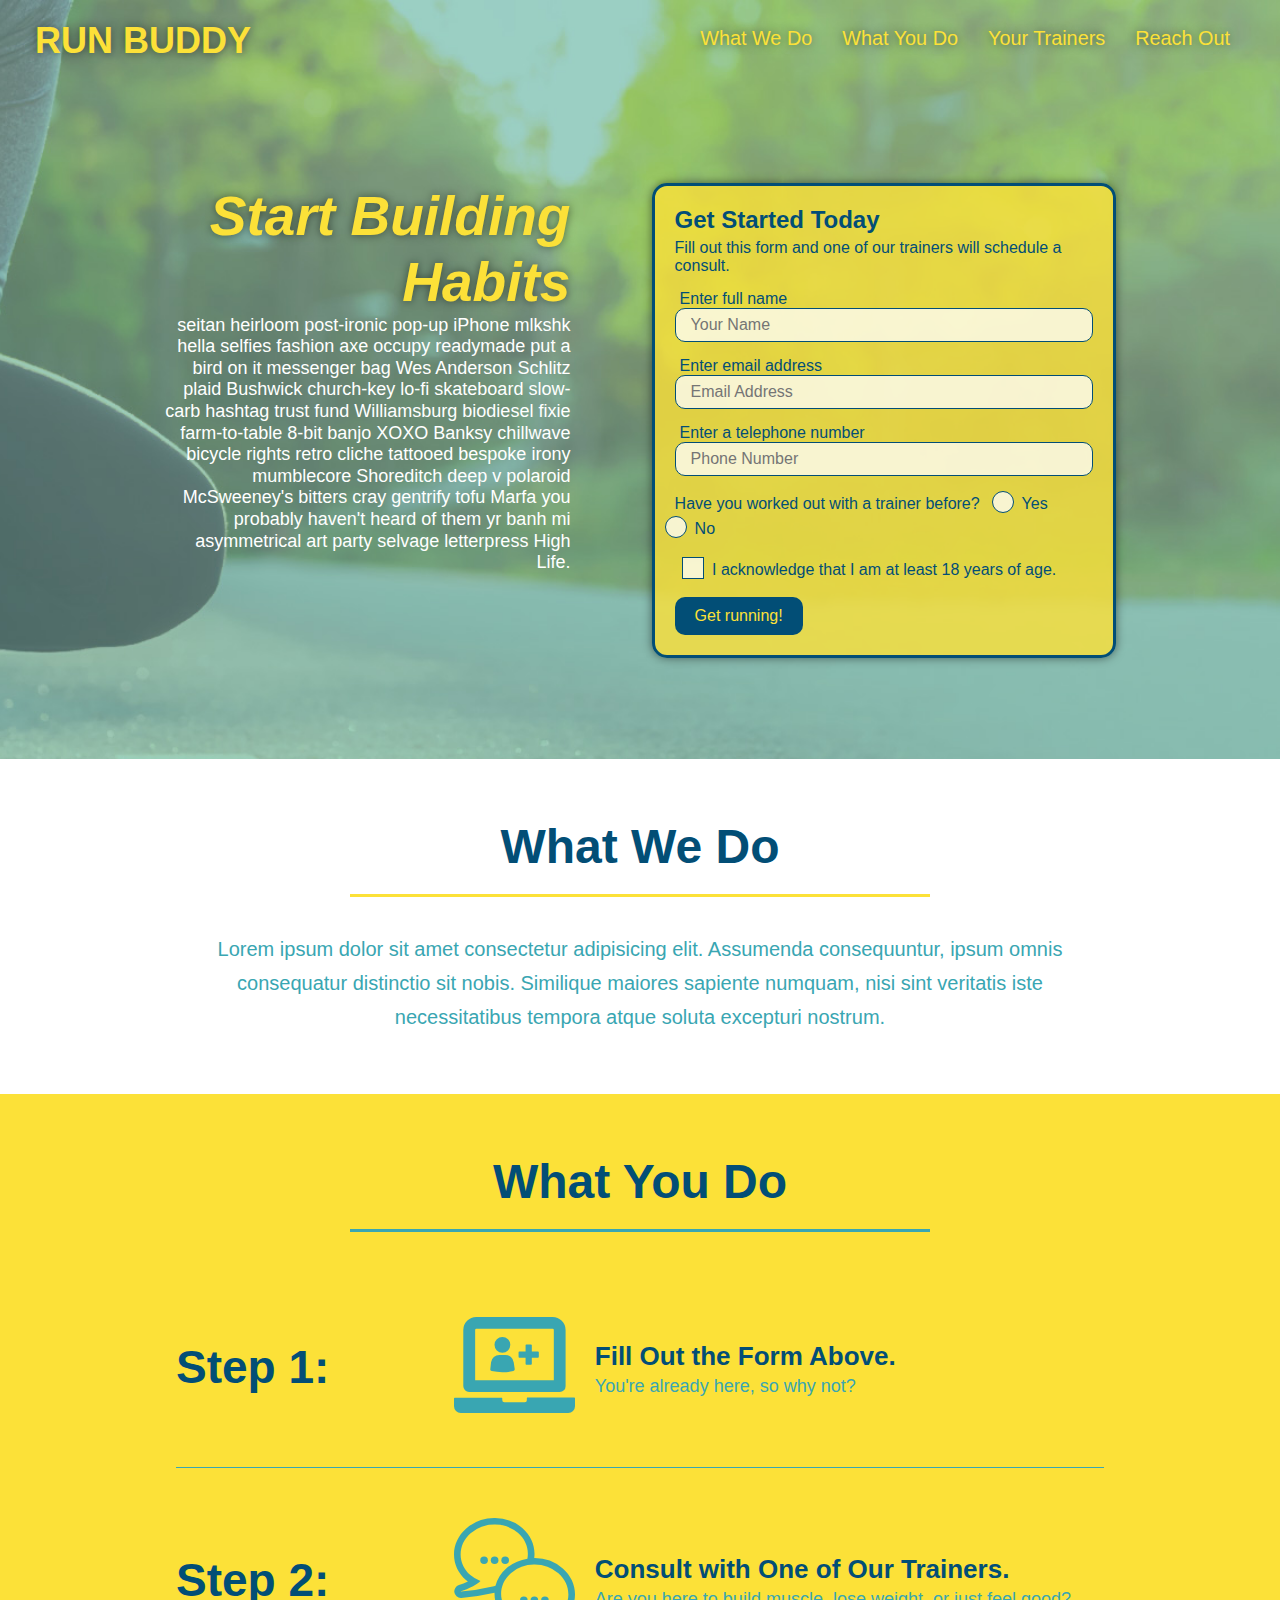
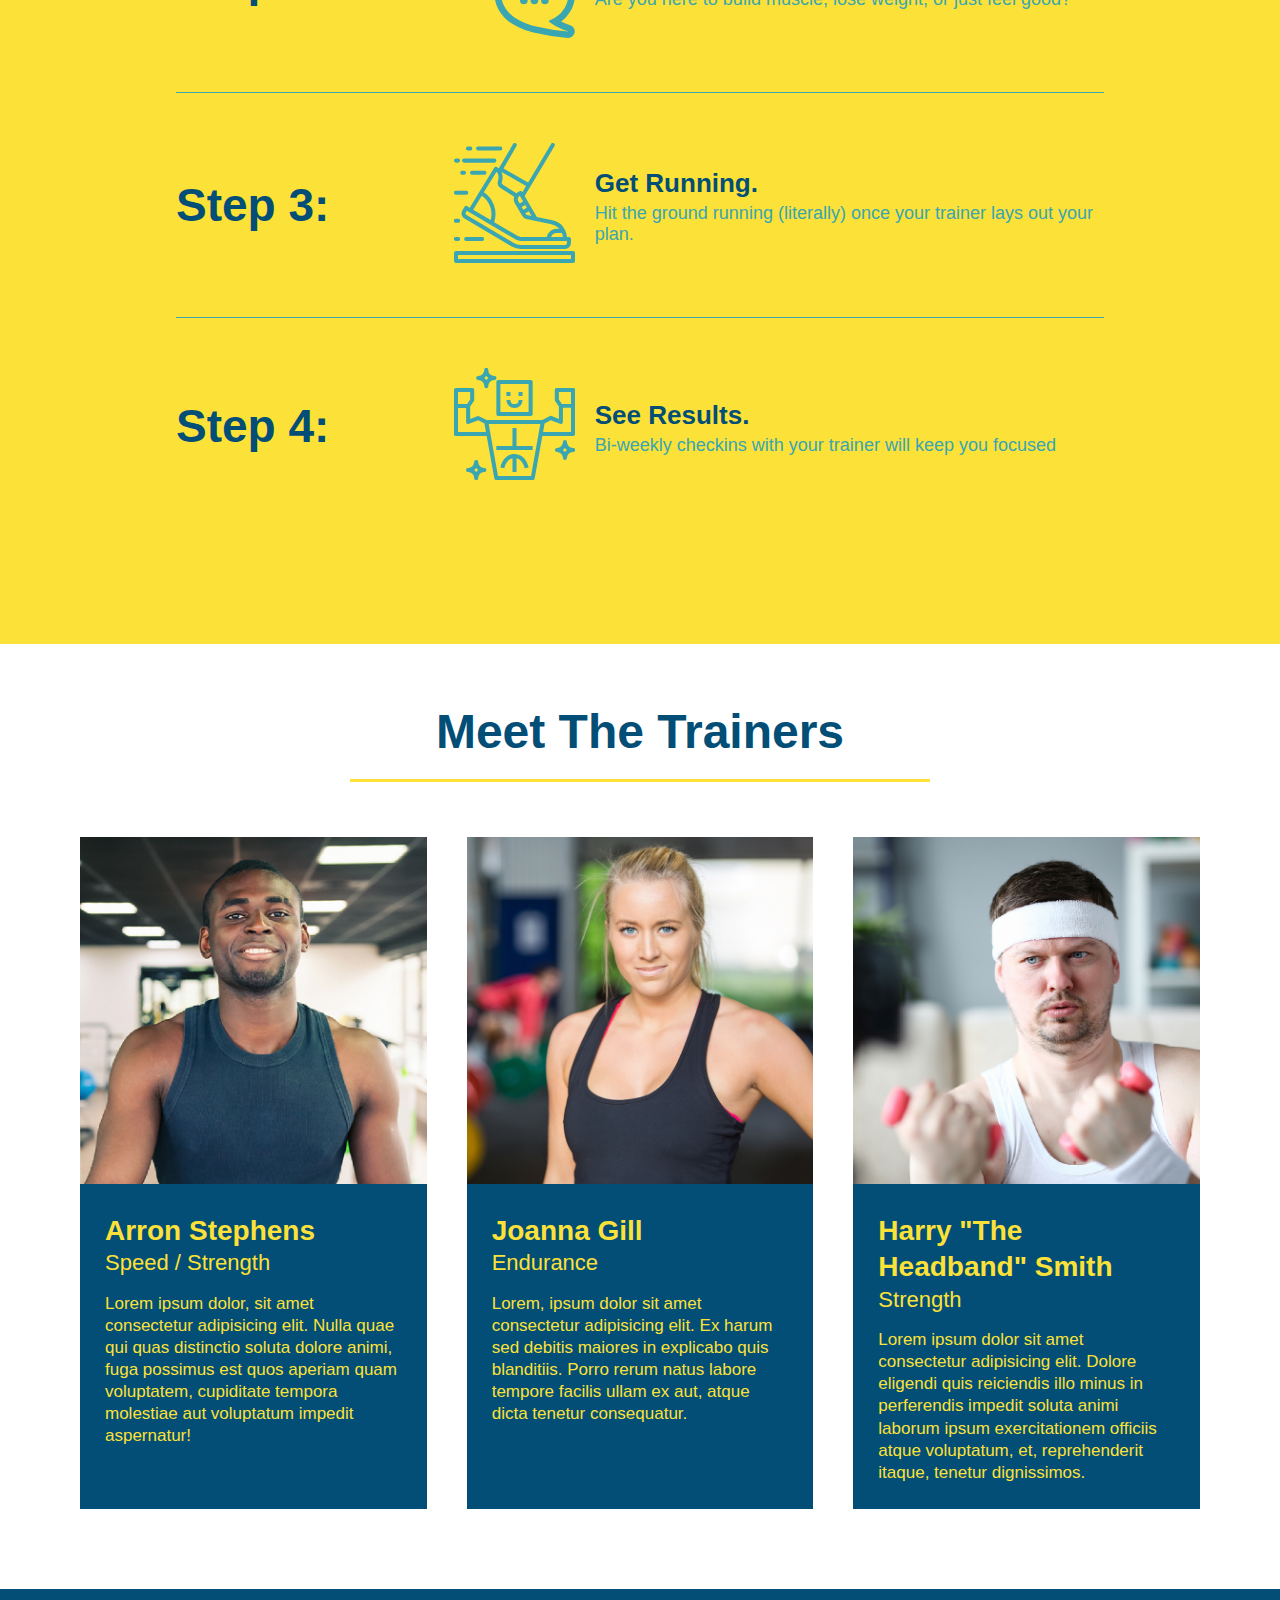
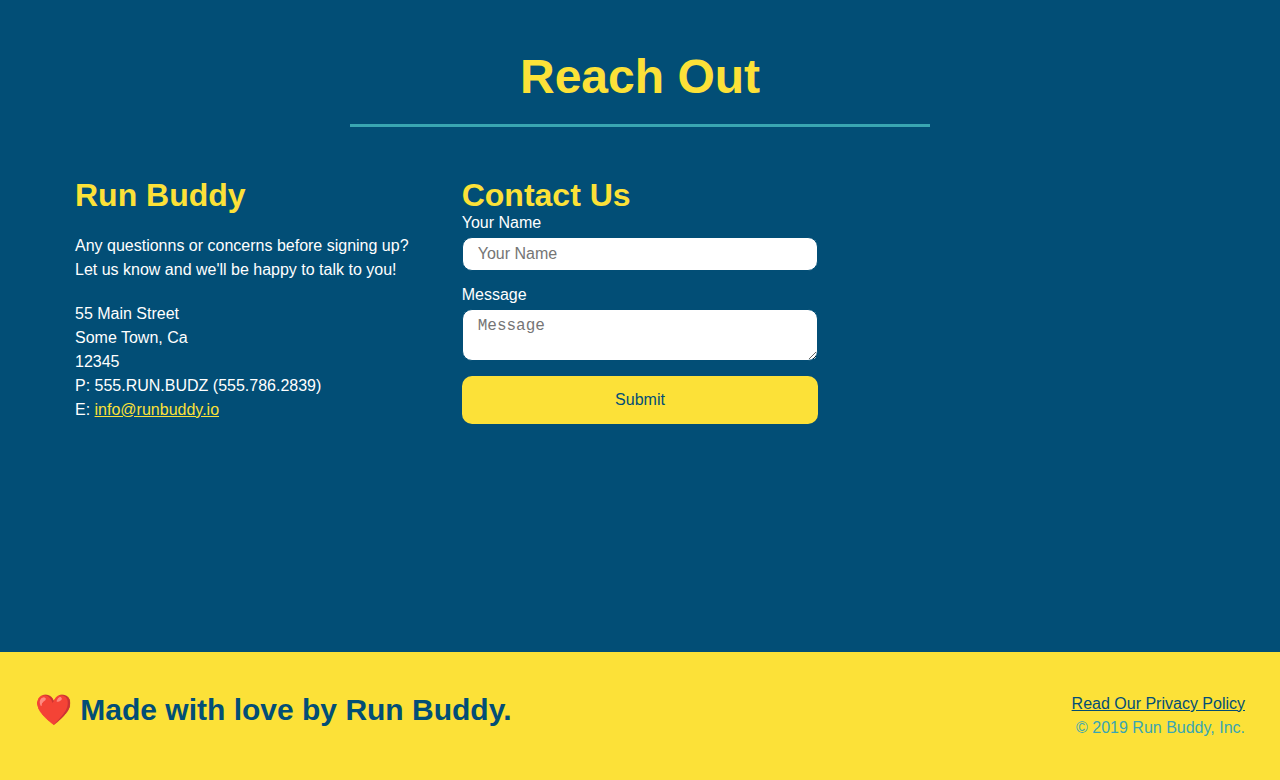
<file: index.html>
<!DOCTYPE html>
<html lang="en">
    <head>
        <meta charset="UTF-8">
        <meta name="viewport" content="width=device-width, initial-scale=1.0">
        <link rel="stylesheet" href="./assets/css/style.css">
        <title>Run Buddy</title>
    </head>
    <body>
        <!-- navigation tags -->
        <header>
            <h1>
                <a href="/">
                    RUN BUDDY
                </a>
            </h1>
            <nav>
                <!-- Unordered list element-->
                <ul>
                    <!-- List item element-->
                    <li>
                        <!-- Anchor element-->
                        <a href="./index.html#what-we-do">What We Do</a>
                    </li>
                    <li>
                        <a href="./index.html#what-you-do">What You Do</a>
                    </li>
                    <li>
                        <a href="./index.html#your-trainers">Your Trainers</a>
                    </li>
                    <li>
                        <a href="./index.html#reach-out">Reach Out</a>
                    </li>
                </ul>
            </nav>
        </header>

        <!-- hero section -->
        <section class="hero">
            <div class="hero-cta">
                <h2>Start Building Habits</h2>
                <p>
                    seitan heirloom post-ironic pop-up iPhone mlkshk hella selfies fashion axe occupy readymade put a bird on it messenger bag Wes Anderson Schlitz plaid Bushwick church-key lo-fi skateboard slow-carb hashtag trust fund Williamsburg biodiesel fixie farm-to-table 8-bit banjo XOXO Banksy chillwave bicycle rights retro cliche tattooed bespoke irony mumblecore Shoreditch deep v polaroid McSweeney's bitters cray gentrify tofu Marfa you probably haven't heard of them yr banh mi asymmetrical art party selvage letterpress High Life.
                </p>
            </div>
            <div class="hero-form">
                <h3>Get Started Today</h3>
                <p>Fill out this form and one of our trainers will schedule a consult.</p>
                <!-- Add form element-->
                <form action="">
                    <label for="name">Enter full name</label>
                    <input type="text" placeholder="Your Name" name="name" id="name" class="form-input" />
                    <label for="email">Enter email address</label>
                    <input type="email" placeholder="Email Address" name="email" id="email" class="form-input" />
                    <label for="phone">Enter a telephone number</label>
                    <input type="tel" placeholder="Phone Number" name="phone" id="phone" class="form-input" />
                    <p>
                        Have you worked out with a trainer before?
                        <span class="radio-wrapper">
                            <input type="radio" name="trainer-confirm" id="trainer-yes">
                            <label for="trainer-yes">Yes</label>
                        </span>
                        <span class="radio-wrapper">
                            <input type="radio" name="trainer-confrim" id="trainer-no">
                            <label for="trainer-no">No</label>
                        </span>
                    </p>
                    <p>
                        <span class="checkbox-wrapper">
                            <input type="checkbox" name="age-confirm" id="checkbox" />
                            <label for="checkbox">I acknowledge that I am at least 18 years of age.</label>
                        </span>
                    </p>
                    <button type="submit">
                        Get running!
                    </button>
                </form>
            </div>
        </section>
        <!-- end hero -->

        <!-- "what we do" section -->
        <section id="what-we-do" class="intro">
            <div class="flex-row">
                <h2 class="section-title primary-border">
                    What We Do
                </h2>
            </div>
            <div class="flex-row">
                <p>
                    Lorem ipsum dolor sit amet consectetur adipisicing elit. Assumenda consequuntur, ipsum omnis consequatur distinctio sit nobis. Similique maiores sapiente numquam, nisi sint veritatis iste necessitatibus tempora atque soluta excepturi nostrum.
                </p>
            </div>
        </section>
        
        <!-- "what you do" section -->
        <section id="what-you-do" class="steps">
            <div class="flex-row">
            <h2 class="section-title secondary-border">
                What You Do
            </h2>
            </div>

            <div class="step">
                <h3>Step 1:</h3>
                <div class="step-info">
                    <div class="step-img">
                        <img src="./assets/images/step-1.svg" alt="" />
                    </div>
                    <div class="step-text">
                        <h4>Fill Out the Form Above.</h4>
                        <p>You're already here, so why not?</p>
                    </div>
                </div>
            </div>

            <div class="step">
                <h3>Step 2:</h3>
                <div class="step-info">
                    <div class="step-img">
                        <img src="./assets/images/step-2.svg" alt="">
                    </div>
                    <div class="step-text">
                        <h4>Consult with One of Our Trainers.</h4>
                        <p>Are you here to build muscle, lose weight, or just feel good?</p>
                    </div>
                </div> 
            </div>

            <div class="step">
                <h3>Step 3:</h3>
                <div class="step-info">
                    <div class="step-img">
                        <img src="./assets/images/step-3.svg" alt="">
                    </div>
                    <div class="step-text">
                        <h4>Get Running.</h4>
                        <p>Hit the ground running (literally) once your trainer lays out your plan.</p>
                    </div>
                </div>
            </div>

            <div class="step">
                <h3>Step 4:</h3>
                <div class="step-info">
                    <div class="step-img">
                        <img src="./assets/images/step-4.svg" alt="">
                    </div>
                    <div class="step-text">
                        <h4>See Results.</h4>
                        <p>Bi-weekly checkins with your trainer will keep you focused</p>
                    </div>
                </div> 
            </div>

        </section>
        <!-- "what you do" end -->
        
        <!--" meet the trainers" section -->
        <section id="your-trainers">
            <div class="flex-row">
            <h2 class="section-title primary-border">
                Meet The Trainers
            </h2>
            </div>
            
            <div class="trainers">

                <article class="trainer">
                    <img src="./assets/images/trainer-1.jpg" alt="Arron Stephens in his workout clothes, ready to pump iron" />
                    <div class="trainer-bio">
                        <h3 class="trainer-name">Arron Stephens</h3>
                        <h4 class="trainer-role">Speed / Strength</h4>
                        <p>Lorem ipsum dolor, sit amet consectetur adipisicing elit. Nulla quae qui quas distinctio soluta dolore 
                       animi, fuga possimus est quos aperiam quam voluptatem, cupiditate tempora molestiae aut voluptatum impedit aspernatur!
                        </p>
                    </div>
                </article>

                <article class="trainer">
                    <img src="./assets/images/trainer-2.jpg" alt="Joanna Gill cooling off after a workout" />
                    <div class="trainer-bio">
                        <h3 class="trainer-name">Joanna Gill</h3>
                        <h4 class="trainer-role">Endurance</h4>
                        <p>Lorem, ipsum dolor sit amet consectetur adipisicing elit. Ex harum sed debitis maiores in explicabo quis blanditiis. 
                       Porro rerum natus labore tempore facilis ullam ex aut, atque dicta tenetur consequatur.
                        </p>
                    </div>
                </article>

                <article class="trainer">
                    <img src="./assets/images/trainer-3.jpg" alt="Harry Smith wearing a headband and lifting comically small pink weights" />
                    <div class="trainer-bio">
                        <h3 class="trainer-name">Harry "The Headband" Smith</h3>
                        <h4 class="tainer-role">Strength</h4>
                        <p>
                            Lorem ipsum dolor sit amet consectetur adipisicing elit. Dolore eligendi quis reiciendis illo minus in perferendis 
                        impedit soluta animi laborum ipsum exercitationem officiis atque voluptatum, et, reprehenderit itaque, tenetur dignissimos.
                        </p>
                    </div>
                </article>
            </div>
        </section>
        <!-- "end bio" section -->

        <!-- "reach out" start -->
        <section id="reach-out" class="contact">
            <div>
                <h2 class="section-title secondary-border">
                    Reach Out
                </h2>
            </div>
            
            <div class="contact-info">
                <div>
                    <h3>Run Buddy</h3>
                    <p>
                        Any questionns or concerns before signing up?
                        <br />
                        Let us know and we'll be happy to talk to you!
                    </p>

                    <address>
                        55 Main Street <br />
                        Some Town, Ca <br />
                        12345<br />
                        P: 555.RUN.BUDZ (555.786.2839)<br />
                        E: <a href="mailto:info@runbuddy.io">info@runbuddy.io</a>
                    </address>

                </div>

                <div class="contact-form">
                    <h3>Contact Us</h3>
                    <form>
                        <label for="contact-name">Your Name</label>
                        <input type="text" id="contact-name" placeholder="Your Name" />

                        <label for="contact-message">Message</label>
                        <textarea id="contact-message" placeholder="Message"></textarea>

                        <button type="submit">Submit</button>
                    </form>
                </div>

                <iframe 
                src="https://www.google.com/maps/embed?pb=!1m18!1m12!1m3!1d3182.6801026207045!2d-76.47498958455058!3d37.08892525909293!2m3!1f0!2f0!3f0!3m2!1i1024!2i768!4f13.1!3m3!1m2!1s0x89b07896b2dd3455%3A0xe86341ca16ab2d8!2s900%20Lakefront%20Commons%2C%20Newport%20News%2C%20VA%2023606!5e0!3m2!1sen!2sus!4v1637514815897!5m2!1sen!2sus"
                frameborder="0" style="border:0" allowfullscreen>
                </iframe>
            </div>
        </section>
        <!-- "reach out" end -->
        
        <!-- footer -->
        <footer>
            <h2>❤️ Made with love by Run Buddy.</h2>
            <div>
                <a href="./privacy-policy.html">Read Our Privacy Policy</a><br />
                &copy; 2019 Run Buddy, Inc.
            </div>
        </footer>
    </body>

</html>
</file>
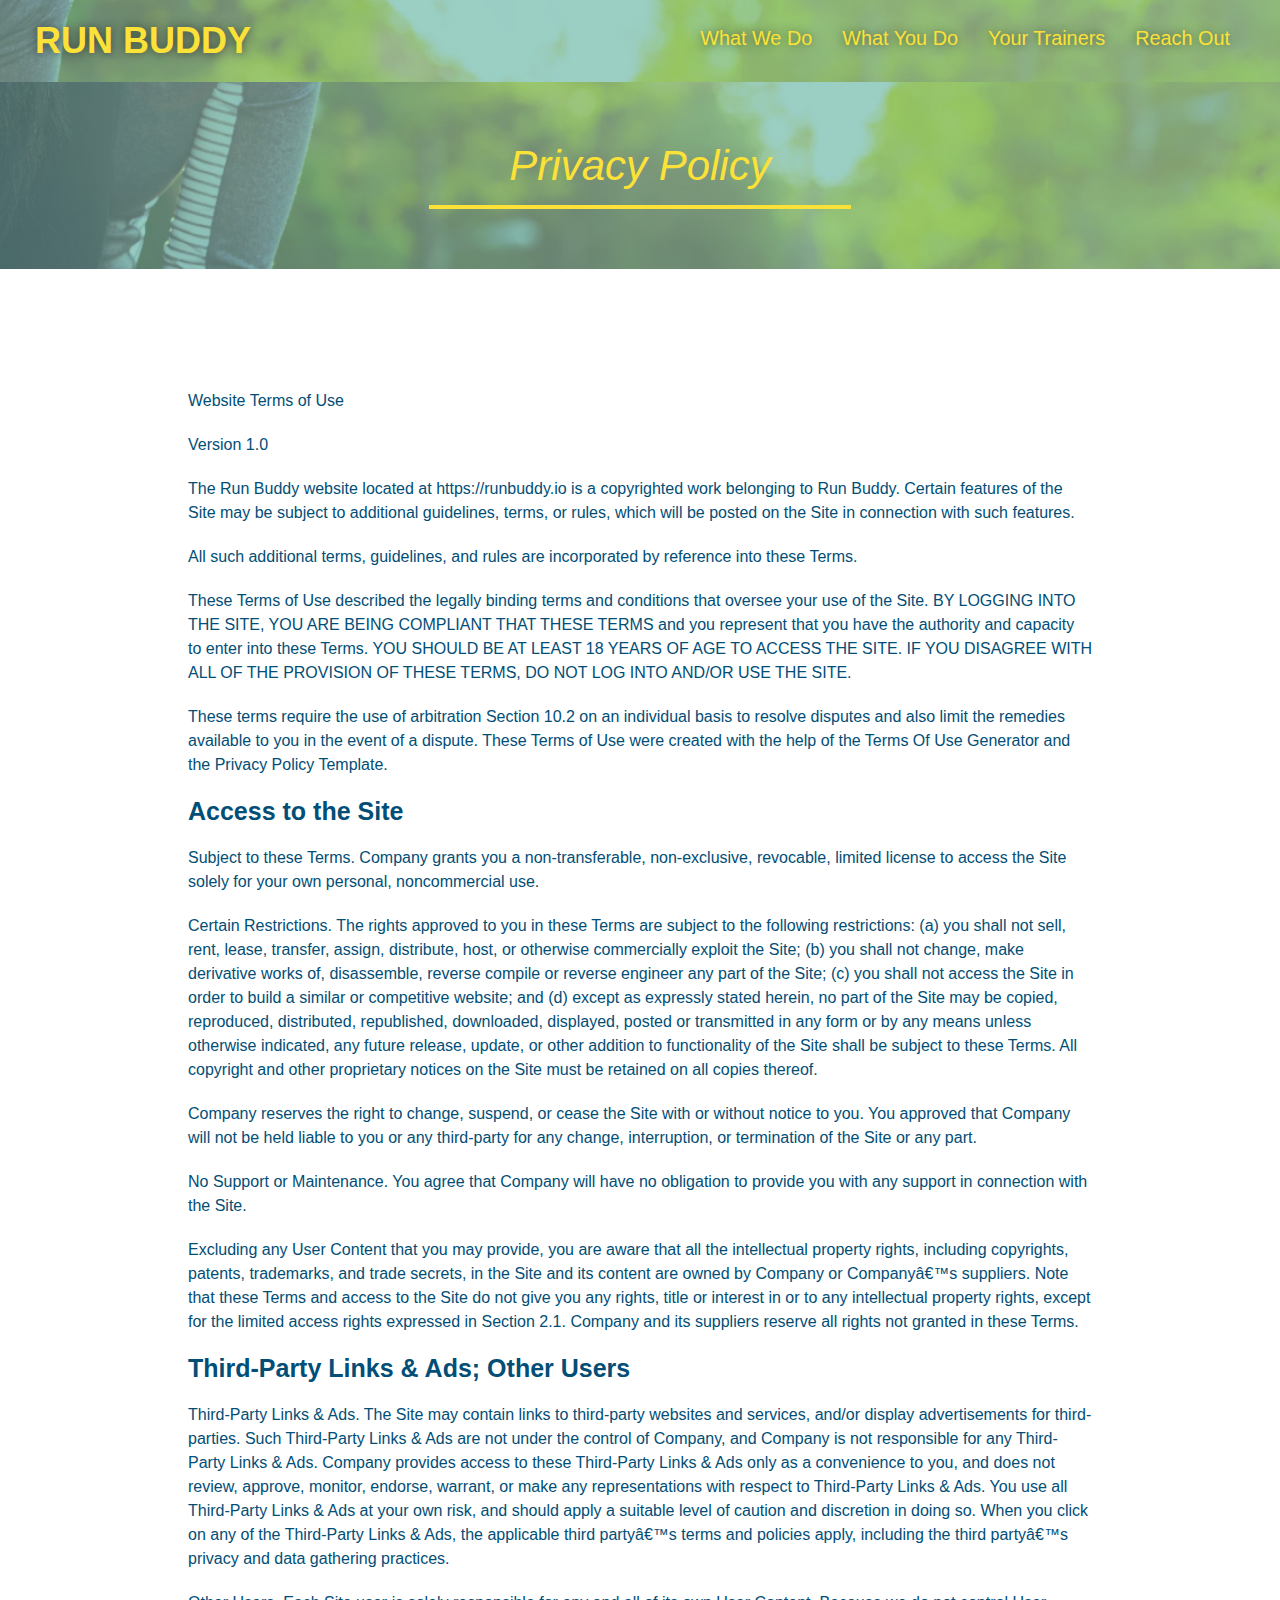
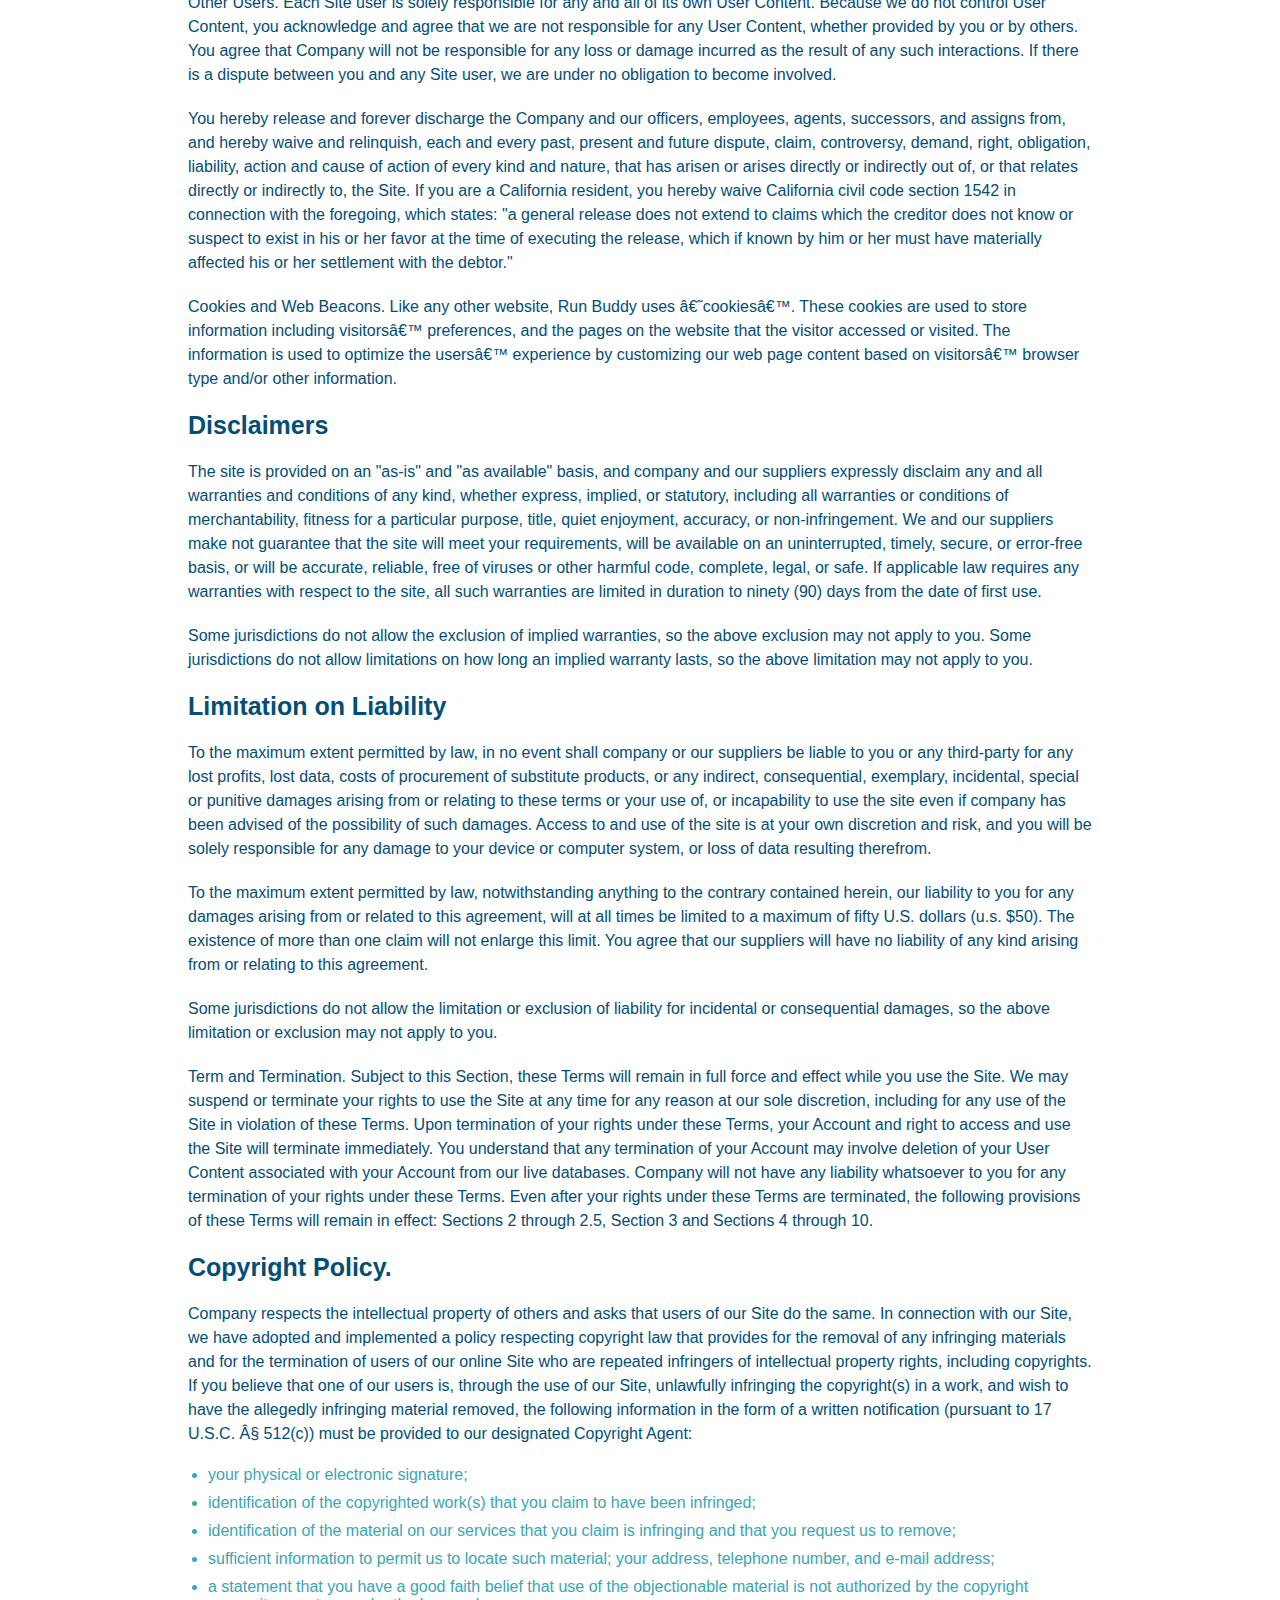
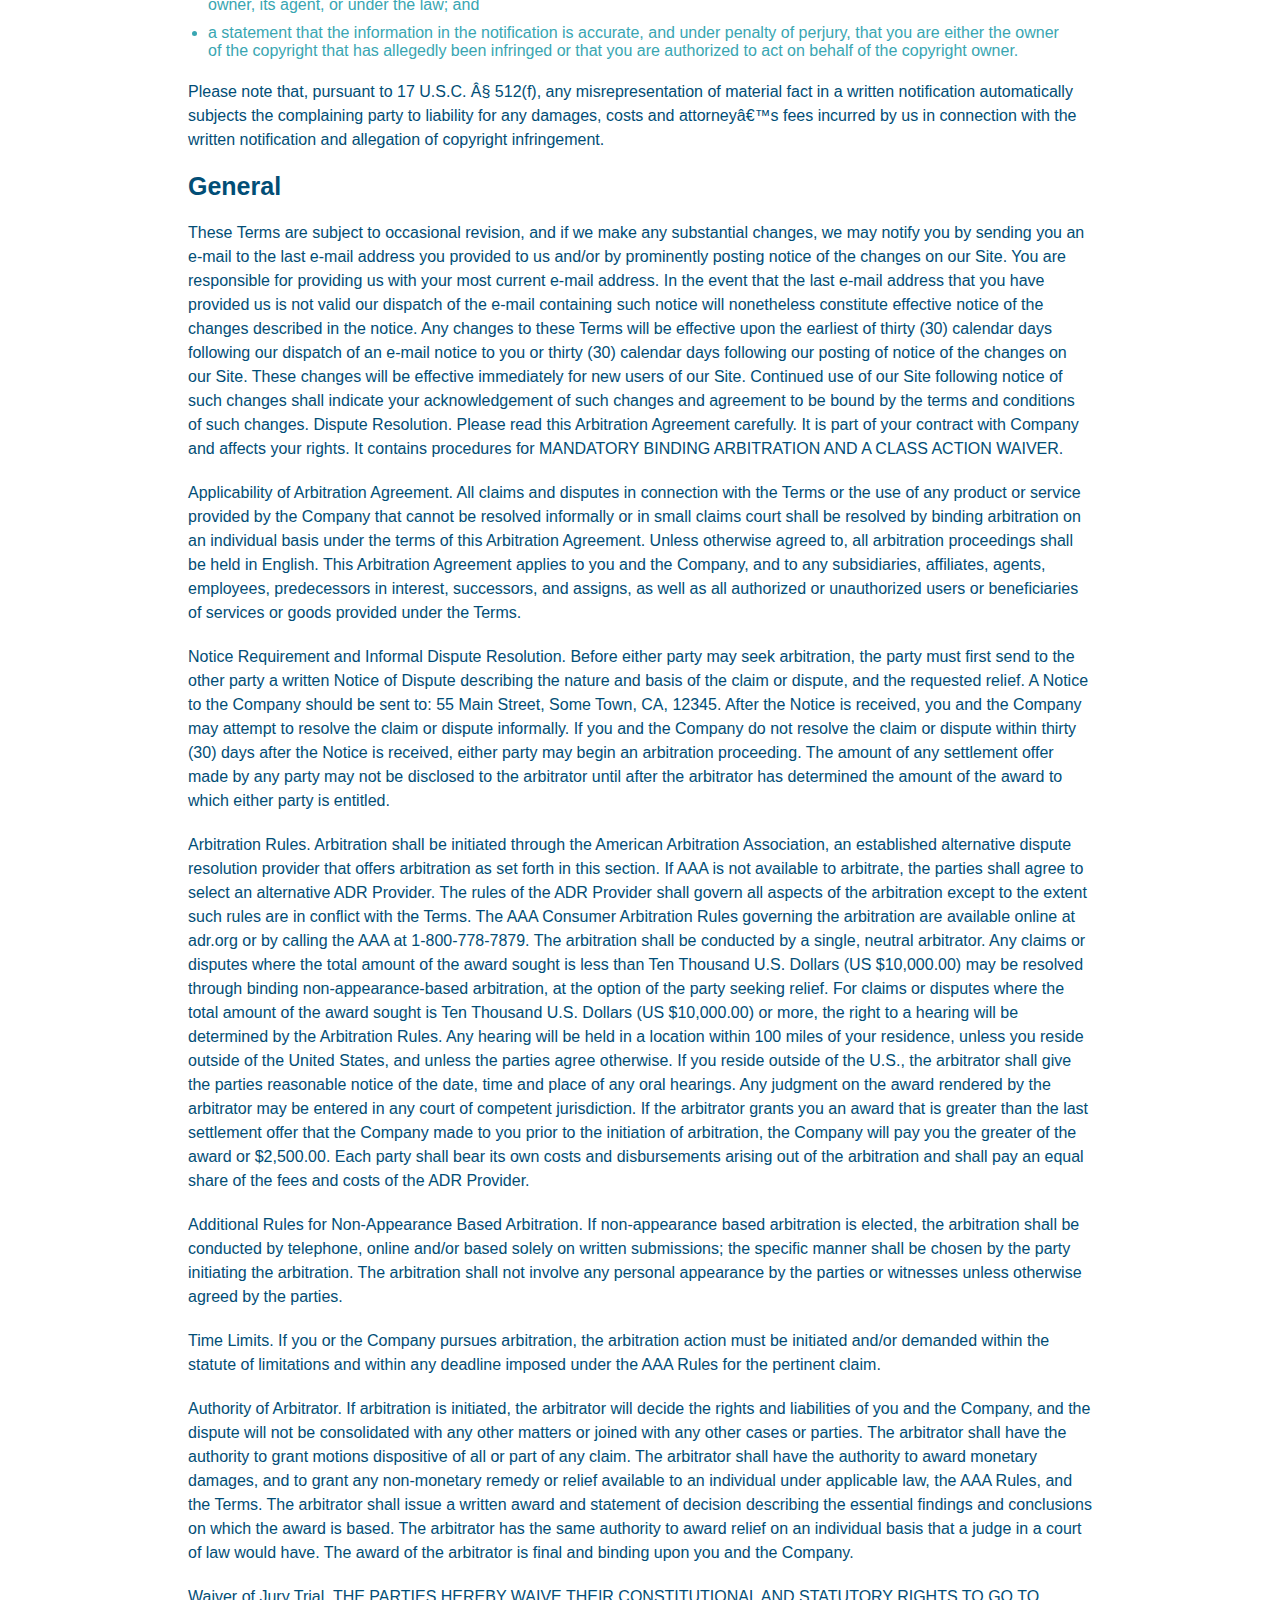
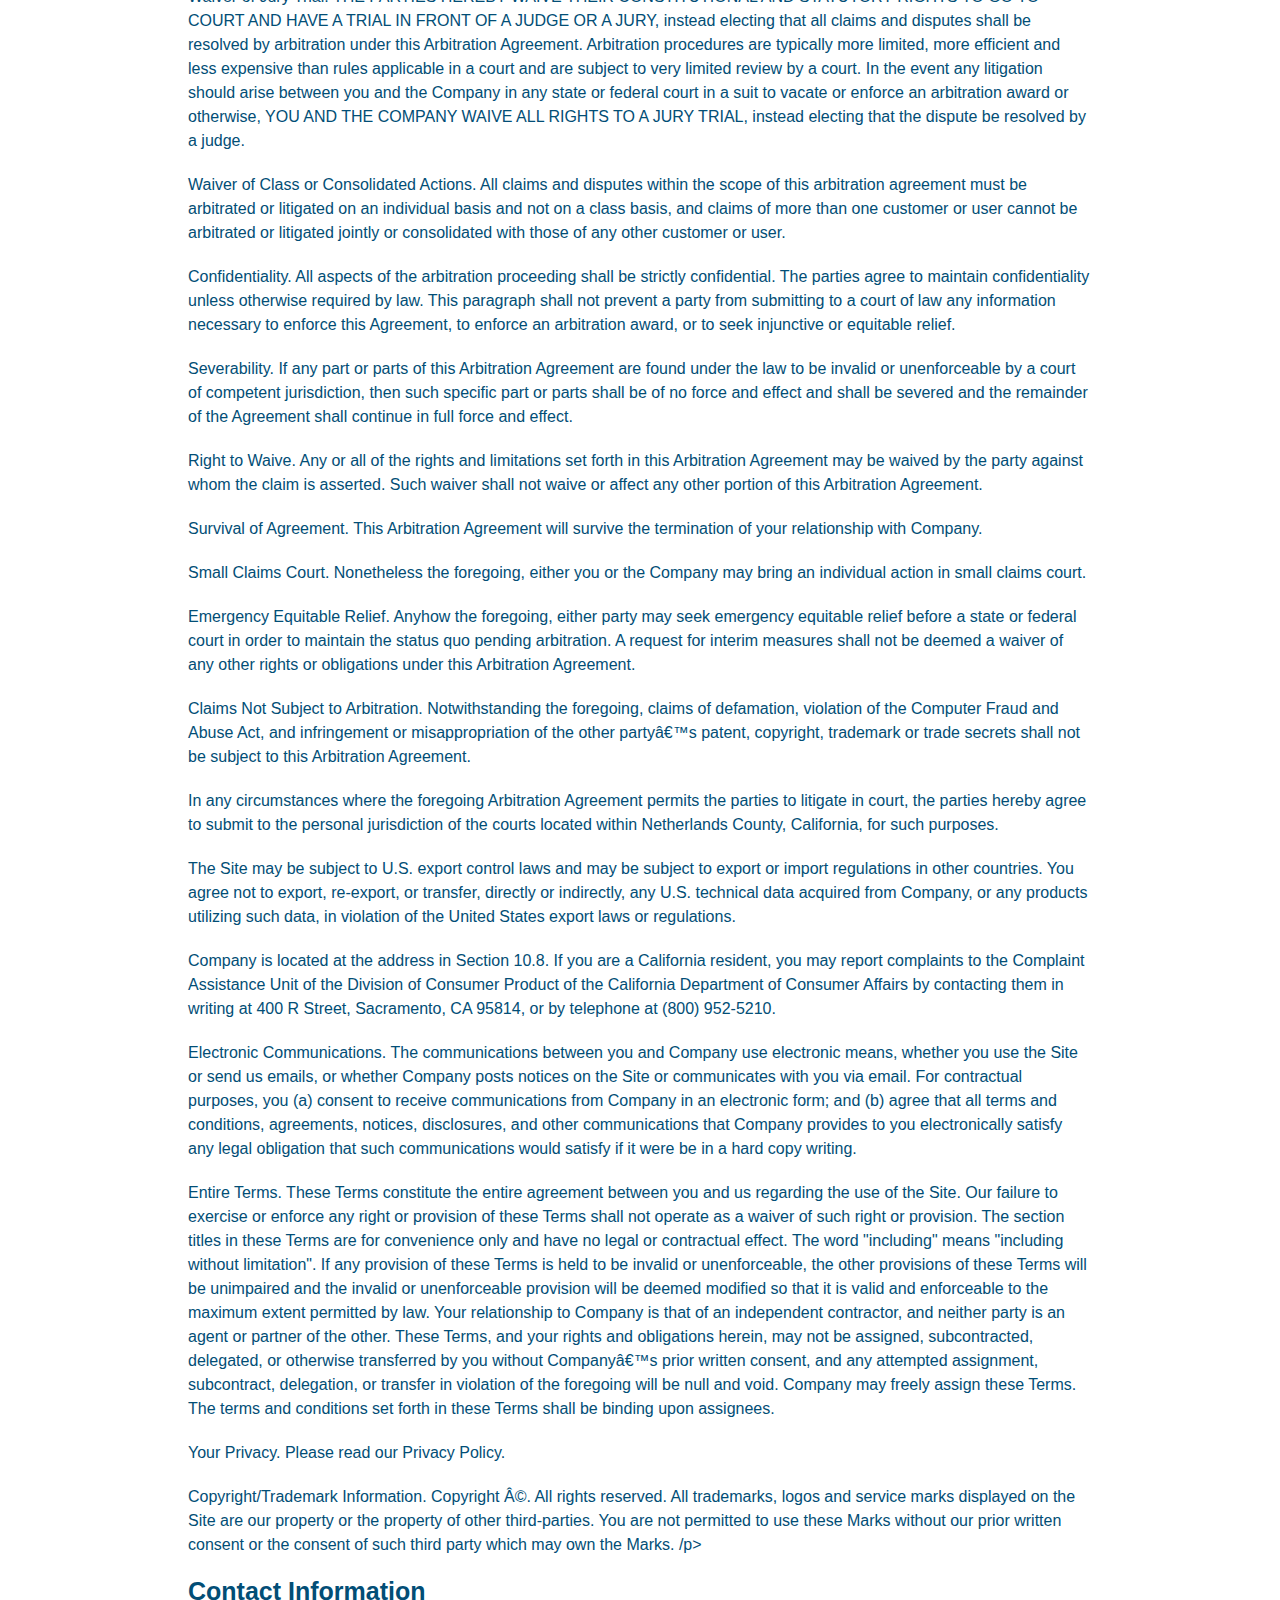
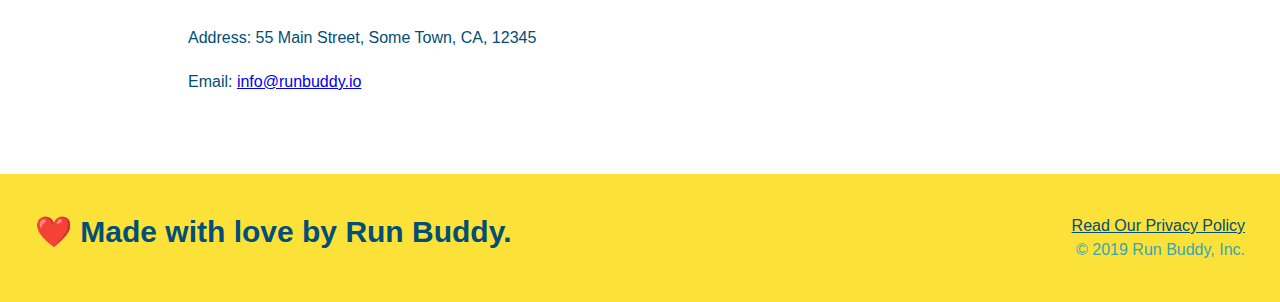
<file: privacy-policy.html>
<!DOCTYPE html>
<html lang="en">
<head>
    <meta charset="UTF-8">
    <title>Privacy Policy - Run Buddy</title>
    <link rel="stylesheet" href="./assets/css/style.css">
    <link rel="stylesheet" href="./assets/css/secondary-styles.css">
</head>
<body>
    <!-- navigation -->
    <header>
        <h1>
            <a href="/">RUN BUDDY</a>
        </h1>
        <nav>
            <!-- Unordered list element-->
            <ul>
                <!-- List item element-->
                <li>
                    <!-- Anchor element-->
                    <a href="#what-we-do">What We Do</a>
                </li>
                <li>
                    <a href="#what-you-do">What You Do</a>
                </li>
                <li>
                    <a href="#your-trainers">Your Trainers</a>
                </li>
                <li>
                    <a href="#reach-out">Reach Out</a>
                </li>
            </ul>
        </nav>
    </header>

        <!-- hero section -->
        <section class="hero">
            <h2 class="page-title">
                Privacy Policy
            </h2>
        </section>
        <!-- end hero -->

        <!-- Privacy Policy Start -->
        <Section class="secondary-content">
            <p>
                Website Terms of Use
            </p>
        
            <p>
                Version 1.0
            </p>
        
            <p>
                The Run Buddy website located at https://runbuddy.io is a copyrighted work belonging to Run Buddy. Certain
                features of the Site may be subject to additional guidelines, terms, or rules, which will be posted on the Site
                in connection with such features.
            </p>
        
            <p>
                All such additional terms, guidelines, and rules are incorporated by reference into these Terms.
            </p>
        
            <p>
                These Terms of Use described the legally binding terms and conditions that oversee your use of the Site. BY
                LOGGING INTO THE SITE, YOU ARE BEING COMPLIANT THAT THESE TERMS and you represent that you have the authority
                and capacity to enter into these Terms. YOU SHOULD BE AT LEAST 18 YEARS OF AGE TO ACCESS THE SITE. IF YOU
                DISAGREE WITH ALL OF THE PROVISION OF THESE TERMS, DO NOT LOG INTO AND/OR USE THE SITE.
            </p>
        
            <p>
                These terms require the use of arbitration Section 10.2 on an individual basis to resolve disputes and also
                limit the remedies available to you in the event of a dispute. These Terms of Use were created with the help of
                the Terms Of Use Generator and the Privacy Policy Template.
            </p>
        
            <h3>
                Access to the Site
            </h3>
        
            <p>
                Subject to these Terms. Company grants you a non-transferable, non-exclusive, revocable, limited license to
                access the Site solely for your own personal, noncommercial use.
            </p>
        
            <p>
                Certain Restrictions. The rights approved to you in these Terms are subject to the following restrictions: (a)
                you shall not sell, rent, lease, transfer, assign, distribute, host, or otherwise commercially exploit the Site;
                (b) you shall not change, make derivative works of, disassemble, reverse compile or reverse engineer any part of
                the Site; (c) you shall not access the Site in order to build a similar or competitive website; and (d) except
                as expressly stated herein, no part of the Site may be copied, reproduced, distributed, republished, downloaded,
                displayed, posted or transmitted in any form or by any means unless otherwise indicated, any future release,
                update, or other addition to functionality of the Site shall be subject to these Terms. All copyright and other
                proprietary notices on the Site must be retained on all copies thereof.
            </p>
        
            <p>
                Company reserves the right to change, suspend, or cease the Site with or without notice to you. You approved
                that Company will not be held liable to you or any third-party for any change, interruption, or termination of
                the Site or any part.
            </p>
        
            <p>
                No Support or Maintenance. You agree that Company will have no obligation to provide you with any support in
                connection with the Site.
            </p>
        
            <p>
                Excluding any User Content that you may provide, you are aware that all the intellectual property rights,
                including copyrights, patents, trademarks, and trade secrets, in the Site and its content are owned by Company
                or Companyâ€™s suppliers. Note that these Terms and access to the Site do not give you any rights, title or
                interest in or to any intellectual property rights, except for the limited access rights expressed in Section
                2.1. Company and its suppliers reserve all rights not granted in these Terms.
            </p>
        
            <h3>
                Third-Party Links &amp; Ads; Other Users
            </h3>
        
            <p>
                Third-Party Links &amp; Ads. The Site may contain links to third-party websites and services, and/or display
                advertisements for third-parties. Such Third-Party Links &amp; Ads are not under the control of Company, and Company
                is not responsible for any Third-Party Links &amp; Ads. Company provides access to these Third-Party Links &amp; Ads
                only as a convenience to you, and does not review, approve, monitor, endorse, warrant, or make any
                representations with respect to Third-Party Links &amp; Ads. You use all Third-Party Links &amp; Ads at your own risk,
                and should apply a suitable level of caution and discretion in doing so. When you click on any of the
                Third-Party Links &amp; Ads, the applicable third partyâ€™s terms and policies apply, including the third partyâ€™s
                privacy and data gathering practices.
            </p>
        
            <p>
                Other Users. Each Site user is solely responsible for any and all of its own User Content. Because we do not
                control User Content, you acknowledge and agree that we are not responsible for any User Content, whether
                provided by you or by others. You agree that Company will not be responsible for any loss or damage incurred as
                the result of any such interactions. If there is a dispute between you and any Site user, we are under no
                obligation to become involved.
            </p>
        
            <p>
                You hereby release and forever discharge the Company and our officers, employees, agents, successors, and
                assigns from, and hereby waive and relinquish, each and every past, present and future dispute, claim,
                controversy, demand, right, obligation, liability, action and cause of action of every kind and nature, that has
                arisen or arises directly or indirectly out of, or that relates directly or indirectly to, the Site. If you are
                a California resident, you hereby waive California civil code section 1542 in connection with the foregoing,
                which states: "a general release does not extend to claims which the creditor does not know or suspect to exist
                in his or her favor at the time of executing the release, which if known by him or her must have materially
                affected his or her settlement with the debtor."
            </p>
        
            <p>
                Cookies and Web Beacons. Like any other website, Run Buddy uses â€˜cookiesâ€™. These cookies are used to store
                information including visitorsâ€™ preferences, and the pages on the website that the visitor accessed or visited.
                The information is used to optimize the usersâ€™ experience by customizing our web page content based on visitorsâ€™
                browser type and/or other information.
            </p>
        
            <h3>
                Disclaimers
            </h3>
        
            <p>
                The site is provided on an "as-is" and "as available" basis, and company and our suppliers expressly disclaim
                any and all warranties and conditions of any kind, whether express, implied, or statutory, including all
                warranties or conditions of merchantability, fitness for a particular purpose, title, quiet enjoyment, accuracy,
                or non-infringement. We and our suppliers make not guarantee that the site will meet your requirements, will be
                available on an uninterrupted, timely, secure, or error-free basis, or will be accurate, reliable, free of
                viruses or other harmful code, complete, legal, or safe. If applicable law requires any warranties with respect
                to the site, all such warranties are limited in duration to ninety (90) days from the date of first use.
            </p>
        
            <p>
                Some jurisdictions do not allow the exclusion of implied warranties, so the above exclusion may not apply to
                you. Some jurisdictions do not allow limitations on how long an implied warranty lasts, so the above limitation
                may not apply to you.
            </p>
        
            <h3>
                Limitation on Liability
            </h3>
        
            <p>
                To the maximum extent permitted by law, in no event shall company or our suppliers be liable to you or any
                third-party for any lost profits, lost data, costs of procurement of substitute products, or any indirect,
                consequential, exemplary, incidental, special or punitive damages arising from or relating to these terms or
                your use of, or incapability to use the site even if company has been advised of the possibility of such
                damages. Access to and use of the site is at your own discretion and risk, and you will be solely responsible
                for any damage to your device or computer system, or loss of data resulting therefrom.
            </p>
        
            <p>
                To the maximum extent permitted by law, notwithstanding anything to the contrary contained herein, our liability
                to you for any damages arising from or related to this agreement, will at all times be limited to a maximum of
                fifty U.S. dollars (u.s. $50). The existence of more than one claim will not enlarge this limit. You agree that
                our suppliers will have no liability of any kind arising from or relating to this agreement.
            </p>
        
            <p>
                Some jurisdictions do not allow the limitation or exclusion of liability for incidental or consequential
                damages, so the above limitation or exclusion may not apply to you.
            </p>
        
            <p>
                Term and Termination. Subject to this Section, these Terms will remain in full force and effect while you use
                the Site. We may suspend or terminate your rights to use the Site at any time for any reason at our sole
                discretion, including for any use of the Site in violation of these Terms. Upon termination of your rights under
                these Terms, your Account and right to access and use the Site will terminate immediately. You understand that
                any termination of your Account may involve deletion of your User Content associated with your Account from our
                live databases. Company will not have any liability whatsoever to you for any termination of your rights under
                these Terms. Even after your rights under these Terms are terminated, the following provisions of these Terms
                will remain in effect: Sections 2 through 2.5, Section 3 and Sections 4 through 10.
            </p>
        
            <h3>
                Copyright Policy.
            </h3>
        
            <p>
                Company respects the intellectual property of others and asks that users of our Site do the same. In connection
                with our Site, we have adopted and implemented a policy respecting copyright law that provides for the removal
                of any infringing materials and for the termination of users of our online Site who are repeated infringers of
                intellectual property rights, including copyrights. If you believe that one of our users is, through the use of
                our Site, unlawfully infringing the copyright(s) in a work, and wish to have the allegedly infringing material
                removed, the following information in the form of a written notification (pursuant to 17 U.S.C. Â§ 512(c)) must
                be provided to our designated Copyright Agent:
            </p>
        
            <ul>
                <li>
                    your physical or electronic signature;
                </li>
                <li>
                    identification of the copyrighted work(s) that you claim to have been infringed;
                </li>
                <li>
                    identification of the material on our services that you claim is infringing and that you request us to remove;
                </li>
                <li>
                    sufficient information to permit us to locate such material; your address, telephone number, and e-mail
                    address;
                </li>
                <li>
                    a statement that you have a good faith belief that use of the objectionable material is not authorized by the
                    copyright owner, its agent, or under the law; and
                </li>
                <li>
                    a statement that the information in the notification is accurate, and under penalty of perjury, that you are
                    either the owner of the copyright that has allegedly been infringed or that you are authorized to act on
                    behalf of the copyright owner.
                </li>
            </ul>
        
            <p>
                Please note that, pursuant to 17 U.S.C. Â§ 512(f), any misrepresentation of material fact in a written
                notification automatically subjects the complaining party to liability for any damages, costs and attorneyâ€™s
                fees incurred by us in connection with the written notification and allegation of copyright infringement.
            </p>
        
            <h3>
                General
            </h3>
        
            <p>
                These Terms are subject to occasional revision, and if we make any substantial changes, we may notify you by
                sending you an e-mail to the last e-mail address you provided to us and/or by prominently posting notice of the
                changes on our Site. You are responsible for providing us with your most current e-mail address. In the event
                that the last e-mail address that you have provided us is not valid our dispatch of the e-mail containing such
                notice will nonetheless constitute effective notice of the changes described in the notice. Any changes to these
                Terms will be effective upon the earliest of thirty (30) calendar days following our dispatch of an e-mail
                notice to you or thirty (30) calendar days following our posting of notice of the changes on our Site. These
                changes will be effective immediately for new users of our Site. Continued use of our Site following notice of
                such changes shall indicate your acknowledgement of such changes and agreement to be bound by the terms and
                conditions of such changes. Dispute Resolution. Please read this Arbitration Agreement carefully. It is part of
                your contract with Company and affects your rights. It contains procedures for MANDATORY BINDING ARBITRATION AND
                A CLASS ACTION WAIVER.
            </p>
        
            <p>
                Applicability of Arbitration Agreement. All claims and disputes in connection with the Terms or the use of any
                product or service provided by the Company that cannot be resolved informally or in small claims court shall be
                resolved by binding arbitration on an individual basis under the terms of this Arbitration Agreement. Unless
                otherwise agreed to, all arbitration proceedings shall be held in English. This Arbitration Agreement applies to
                you and the Company, and to any subsidiaries, affiliates, agents, employees, predecessors in interest,
                successors, and assigns, as well as all authorized or unauthorized users or beneficiaries of services or goods
                provided under the Terms.
            </p>
        
            <p>
                Notice Requirement and Informal Dispute Resolution. Before either party may seek arbitration, the party must
                first send to the other party a written Notice of Dispute describing the nature and basis of the claim or
                dispute, and the requested relief. A Notice to the Company should be sent to: 55 Main Street, Some Town, CA,
                12345. After the Notice is received, you and the Company may attempt to resolve the claim or dispute informally.
                If you and the Company do not resolve the claim or dispute within thirty (30) days after the Notice is received,
                either party may begin an arbitration proceeding. The amount of any settlement offer made by any party may not
                be disclosed to the arbitrator until after the arbitrator has determined the amount of the award to which either
                party is entitled.
            </p>
        
            <p>
                Arbitration Rules. Arbitration shall be initiated through the American Arbitration Association, an established
                alternative dispute resolution provider that offers arbitration as set forth in this section. If AAA is not
                available to arbitrate, the parties shall agree to select an alternative ADR Provider. The rules of the ADR
                Provider shall govern all aspects of the arbitration except to the extent such rules are in conflict with the
                Terms. The AAA Consumer Arbitration Rules governing the arbitration are available online at adr.org or by
                calling the AAA at 1-800-778-7879. The arbitration shall be conducted by a single, neutral arbitrator. Any
                claims or disputes where the total amount of the award sought is less than Ten Thousand U.S. Dollars (US
                $10,000.00) may be resolved through binding non-appearance-based arbitration, at the option of the party seeking
                relief. For claims or disputes where the total amount of the award sought is Ten Thousand U.S. Dollars (US
                $10,000.00) or more, the right to a hearing will be determined by the Arbitration Rules. Any hearing will be
                held in a location within 100 miles of your residence, unless you reside outside of the United States, and
                unless the parties agree otherwise. If you reside outside of the U.S., the arbitrator shall give the parties
                reasonable notice of the date, time and place of any oral hearings. Any judgment on the award rendered by the
                arbitrator may be entered in any court of competent jurisdiction. If the arbitrator grants you an award that is
                greater than the last settlement offer that the Company made to you prior to the initiation of arbitration, the
                Company will pay you the greater of the award or $2,500.00. Each party shall bear its own costs and
                disbursements arising out of the arbitration and shall pay an equal share of the fees and costs of the ADR
                Provider.
            </p>
        
            <p>
                Additional Rules for Non-Appearance Based Arbitration. If non-appearance based arbitration is elected, the
                arbitration shall be conducted by telephone, online and/or based solely on written submissions; the specific
                manner shall be chosen by the party initiating the arbitration. The arbitration shall not involve any personal
                appearance by the parties or witnesses unless otherwise agreed by the parties.
            </p>
        
            <p>
                Time Limits. If you or the Company pursues arbitration, the arbitration action must be initiated and/or demanded
                within the statute of limitations and within any deadline imposed under the AAA Rules for the pertinent claim.
            </p>
        
            <p>
                Authority of Arbitrator. If arbitration is initiated, the arbitrator will decide the rights and liabilities of
                you and the Company, and the dispute will not be consolidated with any other matters or joined with any other
                cases or parties. The arbitrator shall have the authority to grant motions dispositive of all or part of any
                claim. The arbitrator shall have the authority to award monetary damages, and to grant any non-monetary remedy
                or relief available to an individual under applicable law, the AAA Rules, and the Terms. The arbitrator shall
                issue a written award and statement of decision describing the essential findings and conclusions on which the
                award is based. The arbitrator has the same authority to award relief on an individual basis that a judge in a
                court of law would have. The award of the arbitrator is final and binding upon you and the Company.
            </p>
        
            <p>
                Waiver of Jury Trial. THE PARTIES HEREBY WAIVE THEIR CONSTITUTIONAL AND STATUTORY RIGHTS TO GO TO COURT AND HAVE
                A TRIAL IN FRONT OF A JUDGE OR A JURY, instead electing that all claims and disputes shall be resolved by
                arbitration under this Arbitration Agreement. Arbitration procedures are typically more limited, more efficient
                and less expensive than rules applicable in a court and are subject to very limited review by a court. In the
                event any litigation should arise between you and the Company in any state or federal court in a suit to vacate
                or enforce an arbitration award or otherwise, YOU AND THE COMPANY WAIVE ALL RIGHTS TO A JURY TRIAL, instead
                electing that the dispute be resolved by a judge.
            </p>
        
            <p>
                Waiver of Class or Consolidated Actions. All claims and disputes within the scope of this arbitration agreement
                must be arbitrated or litigated on an individual basis and not on a class basis, and claims of more than one
                customer or user cannot be arbitrated or litigated jointly or consolidated with those of any other customer or
                user.
            </p>
        
            <p>
                Confidentiality. All aspects of the arbitration proceeding shall be strictly confidential. The parties agree to
                maintain confidentiality unless otherwise required by law. This paragraph shall not prevent a party from
                submitting to a court of law any information necessary to enforce this Agreement, to enforce an arbitration
                award, or to seek injunctive or equitable relief.
            </p>
        
            <p>
                Severability. If any part or parts of this Arbitration Agreement are found under the law to be invalid or
                unenforceable by a court of competent jurisdiction, then such specific part or parts shall be of no force and
                effect and shall be severed and the remainder of the Agreement shall continue in full force and effect.
            </p>
        
            <p>
                Right to Waive. Any or all of the rights and limitations set forth in this Arbitration Agreement may be waived
                by the party against whom the claim is asserted. Such waiver shall not waive or affect any other portion of this
                Arbitration Agreement.
            </p>
        
            <p>
                Survival of Agreement. This Arbitration Agreement will survive the termination of your relationship with
                Company.
            </p>
        
            <p>
                Small Claims Court. Nonetheless the foregoing, either you or the Company may bring an individual action in small
                claims court.
            </p>
        
            <p>
                Emergency Equitable Relief. Anyhow the foregoing, either party may seek emergency equitable relief before a
                state or federal court in order to maintain the status quo pending arbitration. A request for interim measures
                shall not be deemed a waiver of any other rights or obligations under this Arbitration Agreement.
            </p>
        
            <p>
                Claims Not Subject to Arbitration. Notwithstanding the foregoing, claims of defamation, violation of the
                Computer Fraud and Abuse Act, and infringement or misappropriation of the other partyâ€™s patent, copyright,
                trademark or trade secrets shall not be subject to this Arbitration Agreement.
            </p>
        
            <p>
                In any circumstances where the foregoing Arbitration Agreement permits the parties to litigate in court, the
                parties hereby agree to submit to the personal jurisdiction of the courts located within Netherlands County,
                California, for such purposes.
            </p>
        
            <p>
                The Site may be subject to U.S. export control laws and may be subject to export or import regulations in other
                countries. You agree not to export, re-export, or transfer, directly or indirectly, any U.S. technical data
                acquired from Company, or any products utilizing such data, in violation of the United States export laws or
                regulations.
            </p>
        
            <p>
                Company is located at the address in Section 10.8. If you are a California resident, you may report complaints
                to the Complaint Assistance Unit of the Division of Consumer Product of the California Department of Consumer
                Affairs by contacting them in writing at 400 R Street, Sacramento, CA 95814, or by telephone at (800) 952-5210.
            </p>
        
            <p>
                Electronic Communications. The communications between you and Company use electronic means, whether you use the
                Site or send us emails, or whether Company posts notices on the Site or communicates with you via email. For
                contractual purposes, you (a) consent to receive communications from Company in an electronic form; and (b)
                agree that all terms and conditions, agreements, notices, disclosures, and other communications that Company
                provides to you electronically satisfy any legal obligation that such communications would satisfy if it were be
                in a hard copy writing.
            </p>
        
            <p>
                Entire Terms. These Terms constitute the entire agreement between you and us regarding the use of the Site. Our
                failure to exercise or enforce any right or provision of these Terms shall not operate as a waiver of such right
                or provision. The section titles in these Terms are for convenience only and have no legal or contractual
                effect. The word "including" means "including without limitation". If any provision of these Terms is held to be
                invalid or unenforceable, the other provisions of these Terms will be unimpaired and the invalid or
                unenforceable provision will be deemed modified so that it is valid and enforceable to the maximum extent
                permitted by law. Your relationship to Company is that of an independent contractor, and neither party is an
                agent or partner of the other. These Terms, and your rights and obligations herein, may not be assigned,
                subcontracted, delegated, or otherwise transferred by you without Companyâ€™s prior written consent, and any
                attempted assignment, subcontract, delegation, or transfer in violation of the foregoing will be null and void.
                Company may freely assign these Terms. The terms and conditions set forth in these Terms shall be binding upon
                assignees.
            </p>
        
            <p>
                Your Privacy. Please read our Privacy Policy.
            </p>
        
            <p>
                Copyright/Trademark Information. Copyright Â©. All rights reserved. All trademarks, logos and service marks
                displayed on the Site are our property or the property of other third-parties. You are not permitted to use
                these Marks without our prior written consent or the consent of such third party which may own the Marks.
              /p>
        
            <h3>
                Contact Information
            </h3>
        
            <p>
                Address: 55 Main Street, Some Town, CA, 12345
            </p>
        
            <p>
                Email: <a href="mailto:info@runbuddy.io">info@runbuddy.io</a>
            </p>
        </Section>
        <!-- Privacy Policy End -->





    <!-- footer -->
    <footer>
        <h2>❤️ Made with love by Run Buddy.</h2>
        <div>
            <a href="#">Read Our Privacy Policy</a><br />
            &copy; 2019 Run Buddy, Inc.
        </div>
    </footer>
</body>
</html>
</file>
<file: assets/css/style.css>
:root {
    --primary-color: #fce138;
    --secondary-color: #024e76;
    --tertiary-color: #39a6b2;
}

* {
    margin: 0;
    padding: 0;
    box-sizing: border-box;
}

body {
    color: var(--tertiary-color);
    font-family: Helvetica, Arial, sans-serif;
}

/* HEADER / NAV BAR STYLES START */
header {
    padding: 20px 35px;
    background-color: var(--tertiary-color);
    display: flex;
    justify-content: space-between;
    flex-wrap: wrap;
    position: -webkit-sticky;
    position: sticky;
    top: 0;
    background-image: url("../images/hero-bg.jpeg");
    background-size: cover;
    background-position: center;
    background-attachment: fixed;
    background-position: 80%;
    z-index: 9999;
}

header h1 {
    font-weight: bold;
    font-size: 36px;
    color: var(--primary-color);
    margin: 0;
    text-shadow: 0 0 10px rgba(0, 0, 0, 0.5)
}

header a {
    text-decoration: none;
    color: var(--primary-color);
}

header nav {
    margin: 7px 0;
}

header nav ul {
    display: flex;
    flex-wrap: wrap;
    justify-content: space-between;
    align-items: center;
    list-style: none;
}

header nav ul li a {
    padding: 10px 15px;
    font-weight: lighter;
    font-size: 1.55vw;
    text-shadow: 0 0 10px rgba(0, 0, 0, 0.5)
}

header nav ul li a:hover {
    background: var(--primary-color);
    color: #024e76;
    border-radius: 15px;
    text-shadow: none;
}
/* HEADER / NAVBAR STYLES END */ 

/* FOOTER STYLES START */
footer {
    background-color: var(--primary-color);
    width: 100%;
    padding: 40px 35px;
    display: flex;
    justify-content: space-between;
    flex-wrap: wrap;
}

footer h2 {
    color: var(--secondary-color);
    font-size: 30px;
    margin: 0;
}

footer div {
    line-height: 1.5;
    text-align: right;
}

footer a {
    color: var(--secondary-color);
}
/* END FOOTER STYLES */

/* STYLE ALL SECTION TAGS */
section {
    padding: 60px;
}

/* Hero Style Start */
.hero {
    background-image: url("../images/hero-bg.jpeg");
    background-size: cover;
    background-position: center;
    display: flex;
    justify-content: center;
    flex-wrap: wrap;
    align-items: flex-start;
    background-attachment: fixed;
    background-position: 80%;
}

.hero-cta {
    width: 35%;
    text-align: right;
    margin: 3.5%;
    color: #fff;
    font-size: 18px;
    line-height: 1.2;
}

.hero-cta h2 {
    font-style: italic;
    font-size: 55px;
    color: var(--primary-color);
    text-shadow: 0 0 10px rgba(0, 0, 0, 0.5)
}

.hero-form {
    border: solid 3px var(--secondary-color);
    background-color: rgba(252, 225, 56, 0.8);
    padding: 20px;
    color: var(--secondary-color);
    width: 40%;
    margin: 3.5%;
    box-shadow: 0 0 10px rgba(0, 0, 0, 0.5);
    border-radius: 15px;
}

.hero-form h3 {
    font-size: 24px;
    margin: 0;
}

.hero-form p {
    margin: 5px 0 15px 0;
}

.form-input {
    border: 1px solid var(--secondary-color);
    display: block;
    padding: 7px 15px;
    font-size: 16px;
    color: var(--secondary-color);
    width: 100%;
    margin-bottom: 15px;
    border-radius: 10px;
    background-color: rgba(255, 255, 255, .75);
}

.form-input:focus{
    background-color: rgba(255, 255, 255, 1);
    outline: none;
}

.hero-form label {
    margin: 0 5px;
}

.hero-form button {
    color: var(--primary-color);
    background-color: var(--secondary-color);
    border: none;
    padding: 10px 20px;
    font-size: 16px;
    border-radius: 10px;
}

.hero-form button:hover {
    background-color: var(--tertiary-color);
}
/* HERO STYLES END */


/* WHAT WE DO STYLES */
.intro p {
    line-height: 1.7;
    color: var(--tertiary-color);
    width: 80%;
    font-size: 20px;
    margin: 0 auto;
    text-align: center;
}

/* WHAT YOU DO STYLES START */
.steps {
    background-color: var(--primary-color);
}

.step {
    margin: 50px auto;
    padding-bottom: 50px;
    width: 80%;
    display: flex;
    flex-wrap: wrap;
    align-items: center;
    justify-content: space-between;
}

.step:not(:last-child) {
    border-bottom: 1px solid var(--tertiary-color);
}

.step-info {
    display: flex;
    flex-wrap: wrap;
    align-items: center;
    flex: 2 70%;
}

.step-img {
    flex: 1 12%;
    margin-right: 20px;
}

.step-img img {
    max-width: 100%;
}

.step-text {
    flex: 12;
}

.section-title {
    font-size: 48px;
    color: var(--secondary-color);
    border-bottom: 3px solid;
    padding-bottom: 20px;
    text-align: center;
    margin: 0 auto 35px auto;
    width: 50%;
}

.primary-border {
    border-color: var(--primary-color);
}

.secondary-border {
    border-color: var(--tertiary-color);
}

.step h3 {
    color: var(--secondary-color);
    font-size: 46px;
    flex: 1 30%;
  }

  .step-text h4 {
      font-size: 26px;
      line-height: 1.5;
      color: var(--secondary-color);
  }

.step-text p {
    color: var(--tertiary-color);
    font-size: 18px;
}
/* WHAT YOU DO STYLES END */

/* MEET THE TRAINERS START */
.trainers {
    width: 100%;
    margin: 0 auto;
    display: flex;
    flex-wrap: wrap;
    justify-content: space-around;
}

.trainer {
    margin: 20px;
    background: var(--secondary-color);
    color: var(--primary-color);
    flex: 1;
}

.trainer img {
    width: 100%;
}

.trainer-bio {
    padding: 25px;
    line-height: 1.3;
}

.text-left {
    text-align: left;
}

.text-right {
    text-align: right;
}

.trainer-bio h3 {
    font-size: 28px;
}

.trainer-bio h4 {
    font-weight: lighter;
    font-size: 22px;
    margin-bottom: 15px;
}

.trainer-bio p {
    font-size: 17px;
}

/* REACH OUT STYLES START */
.contact {
    background-color: var(--secondary-color);
}

.contact-info {
    display: flex;
    justify-content: space-between;
    flex-wrap: wrap;
}

.contact-info > * {
    flex: 1;
    margin: 15px;
}

.contact h2 {
    color: var(--primary-color);
}

.contact-info iframe {
    height: 400px;
}

.contact-info div {
    color: white;
}

.contact-info h3 {
    color: var(--primary-color);
    font-size: 32px;
}

.contact-info p,
.contact-info address {
    margin: 20px 0;
    line-height: 1.5;
    font-size: 16px;
    font-style: normal;
}

.contact-info a {
    color: var(--primary-color);
}

.contact-form input,
.contact-form textarea {
    border: 1px solid var(--secondary-color);
    display: block;
    padding: 7px 15px;
    font-size: 16px;
    color: var(--secondary-color);
    width: 100%;
    margin-bottom: 15px;
    margin-top: 5px;
    border-radius: 10px;
}

.contact-form button {
    width: 100%;
    border: none;
    background: var(--primary-color);
    color: var(--secondary-color);
    text-align: center;
    padding: 15px 0;
    font-size: 16px;
    border-radius: 10px;
}

.contact-form button:hover {
    color: var(--primary-color);
    background: var(--tertiary-color);
}

/* REACH OUT STYLES END */

.flex-row {
    display: flex;
}

.checkbox-wrapper input, .radio-wrapper input {
    opacity: 0;
}

.checkbox-wrapper label, .radio-wrapper label {
    position: relative;
    left: 10px;
    margin: 10px;
    line-height: 1.6;
}

.checkbox-wrapper label::before, .radio-wrapper label::before {
    content: "";
    height: 20px;
    width: 20px;
    background-color: rgba(255, 255, 255, .75);
    border: 1px solid var(--secondary-color);
    position: absolute;
    top: -4px;
    left: -30px;
}

.radio-wrapper label::before {
    border-radius: 50%;
}

.radio-wrapper label::after {
    content: "";
    width: 20px;
    height: 20px;
    border-radius: 50%;
    background: var(--secondary-color);
    position: absolute;
    left: -29px;
    top: -3px;
    background-image: radial-gradient(circle, var(--tertiary-color), var(--secondary-color));
}

.checkbox-wrapper label::after {
    content: "";
    height: 6px;
    width: 14px;
    border-left: 2px solid var(--secondary-color);
    border-bottom: 2px solid var(--secondary-color);
    position: absolute;
    left: -26px;
    top: 1px;
    transform: rotate(-58deg);
}

.checkbox-wrapper input + label::after,
.radio-wrapper input + label::after {
    content: none;
}

.checkbox-wrapper input:checked + label::after,
.radio-wrapper input:checked + label::after {
    content: "";
}

/* MEDIA QUERY FOR SMALLER DESKTOP SCREENS AND SMALLER */
@media screen and (max-width: 980px) {
        /* this will be applied on any screen smaller than 980px */
        header {
            padding-bottom: 0;
            justify-content: center;
            position: relative;
        }

        header h1 {
            width: 100%;
            text-align: center;
        }

        header nav ul {
            margin-top: 20px;
            width: 100%;
            justify-content: center;
        }

        header nav ul li a {
            font-size: 20px;
        }

        footer h2, footer div {
            text-align: center;
            width: 100%;
        }

        .hero-cta, .hero-form {
            width: 100%;
        }

        .hero-cta {
            text-align: center;
        }

        .section-title {
            width: 80%;
        }

        .trainer {
            flex: 1 70%;
        }

        .contact-info iframe {
            flex: 1 100%
        }
}

/* MEDIA QUERY FOR TABLETS AND SMALLER */
@media screen and (max-width: 768px) {
        /* this will be applied on any screen between 768px and 575px */
        section {
            padding: 30px 15px;
        }

        .steps h3 {
            flex: 1 100%;
            text-align: center;
        }

        .step-info {
            flex: 2 100%;
        }

        .step-img {
            flex: 0 32%;
            margin-right: 0;
            margin-top: 15px;
            margin-bottom: 15px;
        }

        .step-text {
            flex: 100%;
        }
}

/* MEDIA QUERY FOR MOBILE PHONES AND SMALLER */
@media screen and (max-width: 575px) {
        /* this will be applied on any screen smaller than 575px */
        .hero-form button {
            width: 100%;
        }

        .section-title {
            width: 95%;
        }

        .intro p {
            width: 100%;
        }

        .trainer {
            text-align: center;
        }

        .contact-info {
            text-align: center;
        }

        .contact-info > * {
            flex: 0 100%;
        }

        .contact-form {
            order: 3;
        }
}
</file>
<file: assets/css/secondary-styles.css>
.hero {
    background-position: bottom;
    height: auto;
    text-align: center;
    margin-bottom: 40px;
}

.page-title {
    color: #fce138;
    display: inline-block;
    border-bottom: 4px solid #fce138;
    padding: 0 80px 15px 80px;
    font-weight: normal;
    font-size: 42px;
    font-style: italic;
}

.secondary-content {
    width: 80%;
    margin: auto;
    color: #024e76;
}

.secondary-content h3 {
    font-size: 25px;
    margin: 20px 0 20px 0;
}

.secondary-content p {
    font-size: 16px;
    line-height: 1.5;
    margin: 20px 0 20px 0;
}

.secondary-content ul {
    margin: 15px 20px 15px 20px;
}

.secondary-content li {
    color: #39a6b2;
    margin: 10px 0 10px 0;
}
</file>
